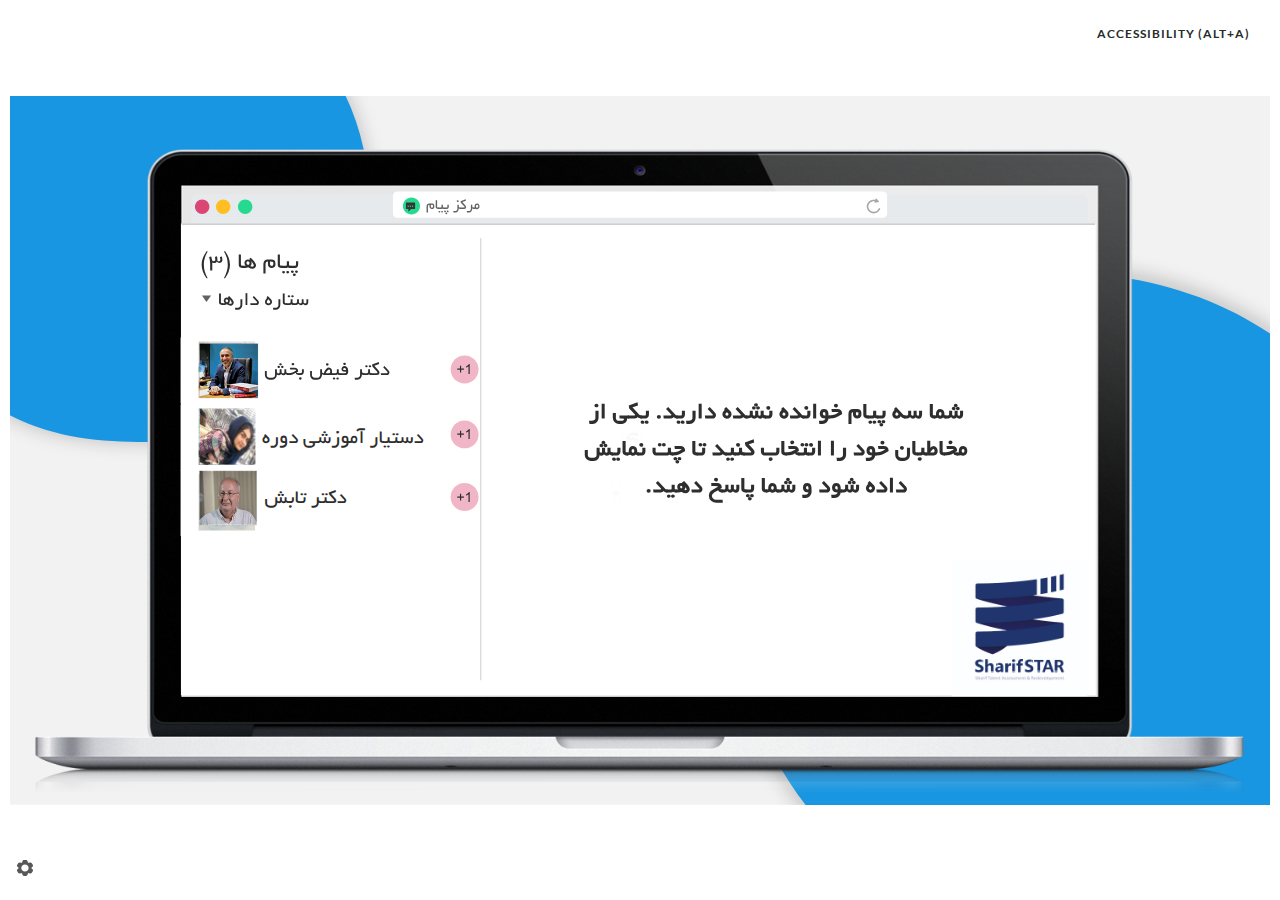
<file: index.html>
﻿<!doctype html>
<html lang="en-US">
<head>
  <meta charset="utf-8">
  <!-- Created using Storyline 360 - http://www.articulate.com  -->
  <!-- version: 3.71.29339.0 -->
  <title>&#1670;&#1578; &#1576;&#1575; &#1575;&#1587;&#1575;&#1578;&#1740;&#1583; &#1583;&#1608;&#1585;&#1607; &#1608; &#1583;&#1587;&#1578;&#1740;&#1575;&#1585; &#1570;&#1605;&#1608;&#1586;&#1588;&#1740;</title>
  <meta http-equiv="x-ua-compatible" content="IE=edge"/>
  <meta name="viewport" content="width=device-width,initial-scale=1,user-scalable=no,shrink-to-fit=no,minimal-ui"/>
  <meta name="apple-mobile-web-app-capable" content="yes"/>
  <style>
    html, body { height: 100%; padding: 0; margin: 0 }
    #app { height: 100%; width: 100%; }
  </style>

  <script>
    window.DS = {};
    window.globals = {
      DATA_PATH_BASE: '',
      HAS_FRAME: true,
      HAS_SLIDE: true,

      lmsPresent: false,
      tinCanPresent: false,
      cmi5Present: false,
      aoSupport: false,
      scale: 'noscale',
      captureRc: false,
      browserSize: 'optimal',
      bgColor: '#FFFFFF',
      features: 'AccessibleVideo,ConnectionMessages,FullScreenToggle,InsertSvgPicture,LayerPresentAsDialog,MultipleQuizTracking,UpdatedScrollingPanels,UpdatedThemeEditor',
      themeName: 'unified',
      preloaderColor: '#8C8C8C',
      suppressAnalytics: false,
      productChannel: 'stable',
      publishSource: 'storyline',
      aid: 'aid|fc229b52-edef-44cc-ace6-e8e687d53db4',
      cid: 'e4cc9aa4-b314-4153-87d9-739aa1fe4176',
      playerVersion: '3.71.29339.0',
      publishTimestamp: '2023-01-02T00:53:15.6073009Z',
      maxIosVideoElements: 10,
      connectionSettings: { message: 'You%20are%20offline.%20Trying%20to%20reconnect...', useDarkTheme: true },

      
      parseParams: function(qs) {
        if (window.globals.parsedParams != null) {
          return window.globals.parsedParams;
        }
        qs = (qs || window.location.search.substr(1)).split('+').join(' ');
        var params = {},
            tokens,
            re = /[?&]?([^=]+)=([^&]*)/g;

        while (tokens = re.exec(qs)) {
          params[decodeURIComponent(tokens[1]).trim()] =
            decodeURIComponent(tokens[2]).trim();
        }
        window.globals.parsedParams = params;
        return params;
      }

    };
  </script>
  <script>
    var isIe11 = ('ActiveXObject' in window || window.MSBlobBuilder != null)
      && window.msCrypto != null && !window.ActiveXObject;
    if (isIe11) {
      window.globals.unsupportedBrowser = true;
      document.write(atob('[base64]'));
    }
  </script>
  
  <script>window.THREE = { };</script>
  
</head>
<body style="background: #FFFFFF" class="cs-HTML theme-unified">
  <!-- 360 -->
  <script>!function(e){var i=/iPhone/i,o=/iPod/i,n=/iPad/i,t=/(?=.*\bAndroid\b)(?=.*\bMobile\b)/i,d=/Android/i,s=/(?=.*\bAndroid\b)(?=.*\bSD4930UR\b)/i,b=/(?=.*\bAndroid\b)(?=.*\b(?:KFOT|KFTT|KFJWI|KFJWA|KFSOWI|KFTHWI|KFTHWA|KFAPWI|KFAPWA|KFARWI|KFASWI|KFSAWI|KFSAWA)\b)/i,r=/IEMobile/i,h=/(?=.*\bWindows\b)(?=.*\bARM\b)/i,a=/BlackBerry/i,l=/BB10/i,p=/Opera Mini/i,f=/(CriOS|Chrome)(?=.*\bMobile\b)/i,u=/(?=.*\bFirefox\b)(?=.*\bMobile\b)/i,c=new RegExp("(?:Nexus 7|BNTV250|Kindle Fire|Silk|GT-P1000)","i"),w=function(e,i){return e.test(i)},A=function(e){var A=e||navigator.userAgent,v=A.split("[FBAN");if(void 0!==v[1]&&(A=v[0]),this.apple={phone:w(i,A),ipod:w(o,A),tablet:!w(i,A)&&w(n,A),device:w(i,A)||w(o,A)||w(n,A)},this.amazon={phone:w(s,A),tablet:!w(s,A)&&w(b,A),device:w(s,A)||w(b,A)},this.android={phone:w(s,A)||w(t,A),tablet:!w(s,A)&&!w(t,A)&&(w(b,A)||w(d,A)),device:w(s,A)||w(b,A)||w(t,A)||w(d,A)},this.windows={phone:w(r,A),tablet:w(h,A),device:w(r,A)||w(h,A)},this.other={blackberry:w(a,A),blackberry10:w(l,A),opera:w(p,A),firefox:w(u,A),chrome:w(f,A),device:w(a,A)||w(l,A)||w(p,A)||w(u,A)||w(f,A)},this.seven_inch=w(c,A),this.any=this.apple.device||this.android.device||this.windows.device||this.other.device||this.seven_inch,this.phone=this.apple.phone||this.android.phone||this.windows.phone,this.tablet=this.apple.tablet||this.android.tablet||this.windows.tablet,"undefined"==typeof window)return this},v=function(){var e=new A;return e.Class=A,e};"undefined"!=typeof module&&module.exports&&"undefined"==typeof window?module.exports=A:"undefined"!=typeof module&&module.exports&&"undefined"!=typeof window?module.exports=v():"function"==typeof define&&define.amd?define("isMobile",[],e.isMobile=v()):e.isMobile=v()}(this);
    window.isMobile.apple.tablet = window.isMobile.apple.tablet ||
      (navigator.platform === 'MacIntel' && navigator.maxTouchPoints > 1);
    window.isMobile.apple.device = window.isMobile.apple.device || window.isMobile.apple.tablet;
    window.isMobile.tablet = window.isMobile.tablet || window.isMobile.apple.tablet;
    window.isMobile.any = window.isMobile.any || window.isMobile.apple.tablet;
  </script>

  <div id="focus-sink" tabindex="-1"></div>

  <div id="preso"></div>
  <script>
    (function() {

      var classTypes = [ 'desktop', 'mobile', 'phone', 'tablet' ];

      var addDeviceClasses = function(prefix, testObj) {
        var curr, i;
        for (i = 0; i < classTypes.length; i++) {
          curr = classTypes[i];
          if (testObj[curr]) {
            document.body.classList.add(prefix + curr);
          }
        }
      };

      var params = window.globals.parseParams(),
          isDevicePreview = params.devicepreview === '1',
          isPhoneOverride = params.deviceType === 'phone' || (isDevicePreview && params.phone == '1'),
          isTabletOverride = (params.deviceType === 'tablet' || isDevicePreview) && !isPhoneOverride,
          isMobileOverride = isPhoneOverride || isTabletOverride;

      var deviceView = {
        desktop: !window.isMobile.any && !isMobileOverride,
        mobile: window.isMobile.any || isMobileOverride,
        phone: isPhoneOverride || (window.isMobile.phone && !isTabletOverride),
        tablet: isTabletOverride || window.isMobile.tablet
      };

      window.globals.deviceView = deviceView;
      window.isMobile.desktop = !window.isMobile.any;
      window.isMobile.mobile = window.isMobile.any;

      addDeviceClasses('view-', deviceView);

    })();
  </script>
  
  <script src='story_content/user.js' type=text/javascript></script>
  <div class="slide-loader"></div>

  <script>
    var doc = document, loader = doc.body.querySelector('.slide-loader'); [ 1, 2, 3 ].forEach(function(n) { var d = doc.createElement('div'); d.style.backgroundColor = window.globals.preloaderColor; d.classList.add('mobile-loader-dot'); d.classList.add('dot' + n); loader.appendChild(d); });
  </script>

  <div class="mobile-load-title-overlay" style="display: none">
    <div class="mobile-load-title">&#1670;&#1578; &#1576;&#1575; &#1575;&#1587;&#1575;&#1578;&#1740;&#1583; &#1583;&#1608;&#1585;&#1607; &#1608; &#1583;&#1587;&#1578;&#1740;&#1575;&#1585; &#1570;&#1605;&#1608;&#1586;&#1588;&#1740;</div>
  </div>

  <div class="mobile-chrome-warning"></div>

  
<style>
  .warn-connection-dialog {
    display: none;
    background: transparent;
    pointer-events: none;
    position: fixed;
    left: 0;
    top: 0;
    width: 100%;
    height: 100%;
    z-index: 999;
  }

  .warn-connection-content {
    border-radius: 4px;
    background: white;
    border: 1px solid #E7E7E7;
    color: #333333;
    box-shadow: 0 2px 4px rgba(0, 0, 0, 0.25);
    transition: all 150ms ease-out;
    position: absolute;
    white-space: nowrap;
  }

  .view-phone.is-landscape .warn-connection-content {
    left: 23px;
    bottom: 23px;
  }

  .view-tablet.is-landscape .warn-connection-content {
    left: 50%;
    top: 20px;
    transform: translateX(-50%);
  }

  .is-portrait .warn-connection-content {
    transform: translate(-50%, calc(-100% - 15px));
  }

  .warn-connection-content p {
    display: inline-block;
    margin: 0 8px 0 0;
    line-height: 33px;
    font-size: 11px;
  }

  .warn-connection-content svg {
    position: relative;
    vertical-align: middle;
    margin: 0 2px 2px 8px;
  }

  .view-desktop .warn-connection-content {
    left: 1.5em;
    bottom: 1.5em;
  }

  .view-desktop .warn-connection-content p {
    font-size: 1.1em;
  }

  .is-offline .warn-connection-dialog {
    display: block;
  }

  .is-offline .cs-panel * {
    pointer-events: none !important;
  }

  .is-offline .cs-panel {
    pointer-events: all !important;
  }

  .is-offline #nav-controls * {
    pointer-events: none !important;
  }

  .is-offline #nav-controls {
    pointer-events: all !important;
  }
</style>

<div class="warn-connection-dialog">
  <div class="warn-connection-content">
    <svg width="17" height="15" viewBox="0 0 17 15" xmlns="http://www.w3.org/2000/svg">
      <path fill="#8F0000" stroke="white" d="M16.07,12.98 L15.88,12.23 L9.51,1.21 C8.97,0.26,7.6,0.26,7.06,1.21 L0.69,12.23 C0.15,13.16,0.81,14.36,1.91,14.36 H14.65 C15.47,14.36,16.05,13.7,16.07,12.98 Z"/>
      <path fill="white" stroke="white" d="M8.58,5.5 C8.35,5.28,8.5,5.35,8.21,5.32 C8.09,5.35,7.97,5.49,7.96,5.67 C7.97,5.79,7.98,5.92,7.98,6.04 L7.98,6.04 C7.99,6.17,8,6.31,8.01,6.43 L8.01,6.44 C8.03,6.92,8.06,7.41,8.09,7.9 L8.09,7.9 C8.12,8.39,8.14,8.88,8.17,9.37 C8.17,9.39,8.18,9.42,8.2,9.44 C8.23,9.46,8.25,9.47,8.28,9.47 C8.31,9.47,8.34,9.46,8.35,9.44 C8.37,9.43,8.38,9.4,8.39,9.35 L8.39,9.34 C8.39,9.24,8.4,9.15,8.4,9.05 L8.4,9.05 C8.41,8.96,8.41,8.86,8.42,8.75 C8.43,8.44,8.45,8.12,8.47,7.81 L8.47,7.81 C8.49,7.49,8.51,7.18,8.53,6.87 C8.55,6.46,8.56,6.05,8.59,5.64 L8.6,5.62 C8.6,5.57,8.59,5.53,8.58,5.5 L8.21,5.32 Z"/>
      <circle fill="white" stroke="white" cx="8.3" cy="11.35" r="0.3"/>
    </svg>
    <p>You are offline. Trying to reconnect...</p>
  </div>
</div>

<script>
  (function() {
    window.DS.connection = {
      warningShown: false,
      assets: {},
      loadingAssetGroup: false,
      retryDelay: 500
    };

    // @TODO this is POC code and can be cleaned up a bit more if we move forward
    // with the feature



    // The `window.globals.features` variable must be set in `webpack.dev.config` when testing locally - it is not enough
    // to have it in the data - but it must be set there as well.
    var useConnectionMessages = window.AbortController != null &&
      window.location.protocol != 'file:' &&
      window.globals.features.indexOf('ConnectionMessages') != -1;

    window.DS.connection.useConnectionMessages = useConnectionMessages

    var assetCount = 0;
    var checkLoadedId;
    var connectionSettings = window.globals.connectionSettings;

    if (useConnectionMessages && connectionSettings != null) {
      var contentEl = document.querySelector('.warn-connection-content');
      var messageEl = contentEl.querySelector('p')

      if (connectionSettings.useDarkTheme) {
        contentEl.style.borderColor = '#BABBBA';
        contentEl.style.backgroundColor = '#282828';
        contentEl.style.color = '#FFFFFF';
      }

      if (connectionSettings.message != null) {
        messageEl.textContent = window.decodeURIComponent(connectionSettings.message);
      }
    }

    function checkAssetsReady() {
      for (var i in DS.connection.assets) {
        if (!DS.connection.assets[i].success) {
          return false;
        }
      }
      return true;
    }

    function stopAssetGroup() {
      if (!useConnectionMessages) { return; }

      assetCount = 0;

      DS.connection.oldAssetGroup = DS.connection.assets;
      DS.connection.assets = {};
      DS.connection.loadingAssetGroup = false;
      clearInterval(checkLoadedId);
    }

    function startAssetGroup() {
      if (!useConnectionMessages) { return; }
      var ticks = 0;
      clearInterval(checkLoadedId);
      checkLoadedId = setInterval(function() {
        var loaded = 0;
        if (assetCount === 0 && loaded === 0) {
          clearInterval(checkLoadedId);
          return;
        }

        for (var i in DS.connection.assets) {
          if (DS.connection.assets[i].success) {
            loaded++;
          }
        }

        if (assetCount === loaded && checkAssetsReady()) {
          for (var i in DS.connection.assets) {
            if (DS.connection.assets[i].action) {
              DS.connection.assets[i].action();
            }
          }
          hideWarning();
          stopAssetGroup();
        }
      }, 100)
    }

    function requiredAsset(url, action, retry, type) {
      if (!useConnectionMessages) { return; }
      if (DS.connection.assets[url]) { return; }

      DS.connection.assets[url] = {
        success: false, action: action, retry: retry, type: type
      };
      assetCount = Object.keys(DS.connection.assets).length;
      if (!DS.connection.loadingAssetGroup) {
        startAssetGroup();
      }
      DS.connection.loadingAssetGroup = true;
    }

    function assetLoaded(url) {
      if (!useConnectionMessages) { return; }
      if (DS.connection.assets[url]) {
        DS.connection.assets[url].success = true;
      }
    }

    function assetFailed(url) {
      if (!useConnectionMessages) { return; }
      if (!DS.connection.assets[url]) {
        if (/\.js$/.test(url)) {
          setTimeout(function() {
            if (DS.connection.lastSlideLoaded != null) {
              DS.connection.lastSlideLoaded();
            }
          }, DS.connection.retryDelay);
        }
        return;
      }
      if (!DS.connection.warningShown) { showWarning(); }
      if (DS.connection.assets[url].retry) {
        setTimeout(function() {
          if (!DS.connection.assets[url].success) {
            DS.connection.assets[url].retry()
          }
        }, DS.connection.retryDelay);
      }
    }

    function hideWarning() {
      document.body.classList.remove('is-offline');
      DS.connection.warningShown = false;
    }
    DS.connection.hideWarning = hideWarning

    function showWarning(btn) {
      document.body.classList.add('is-offline')
      DS.connection.warningShown = true;
      updateWarningPosition();
    }

    function updateWarningPosition() {
      if (!DS.connection.warningShown) {
        return;
      }

      var isPortrait = document.body.classList.contains('is-portrait');
      var warningEl = document.querySelector('.warn-connection-content');

      if (isPortrait) {
        var slide = document.querySelector('.primary-slide');
        var slideRect = slide.getBoundingClientRect();

        warningEl.style.top = `${slideRect.top}px`
        warningEl.style.left = `${slideRect.left + slideRect.width / 2}px`
      } else {
        warningEl.style.top = null;
        warningEl.style.left = null;
      }

      window.requestAnimationFrame(updateWarningPosition);
    }

    // these will all be noops if the feature flag isn't set in
    // the data and `window.globals.features`
    DS.connection.requiredAsset = requiredAsset;
    DS.connection.assetLoaded = assetLoaded;
    DS.connection.assetFailed = assetFailed;
    DS.connection.stopAssetGroup = stopAssetGroup;
    DS.connection.startAssetGroup = startAssetGroup;
  })();
</script>


  <script>
    
    if (window.autoSpider && window.vInterfaceObject) {
      document.querySelector('.mobile-load-title-overlay').style.display = 'none';
    }
  </script>

  

  <link rel="stylesheet" href="html5/data/css/output.min.css" data-noprefix/>
</body>
<script src="html5/lib/scripts/bootstrapper.min.js"></script>
</html>
</file>
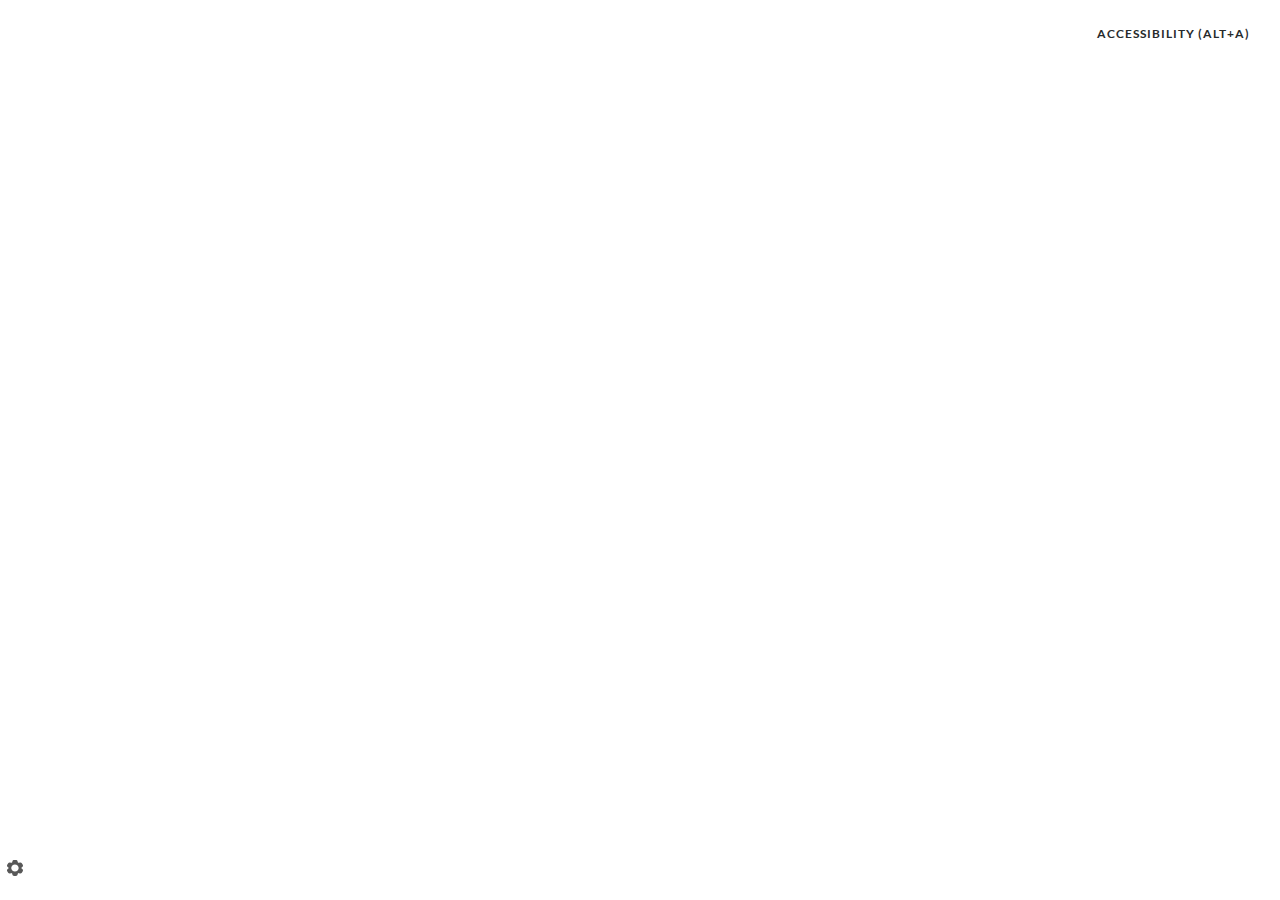
<file: index_lms.html>
<!doctype html>
<html lang="en-US">
<head>
  <meta charset="utf-8">
  <!-- Created using Storyline 360 - http://www.articulate.com  -->
  <!-- version: 3.71.29339.0 -->
  <title>&#1670;&#1578; &#1576;&#1575; &#1575;&#1587;&#1575;&#1578;&#1740;&#1583; &#1583;&#1608;&#1585;&#1607; &#1608; &#1583;&#1587;&#1578;&#1740;&#1575;&#1585; &#1570;&#1605;&#1608;&#1586;&#1588;&#1740;</title>
  <meta http-equiv="x-ua-compatible" content="IE=edge"/>
  <meta name="viewport" content="width=device-width,initial-scale=1,user-scalable=no,shrink-to-fit=no,minimal-ui"/>
  <meta name="apple-mobile-web-app-capable" content="yes"/>
  <style>
    html, body { height: 100%; padding: 0; margin: 0 }
    #app { height: 100%; width: 100%; }
  </style>

  <script>
    window.DS = {};
    window.globals = {
      DATA_PATH_BASE: '',
      HAS_FRAME: true,
      HAS_SLIDE: true,

      lmsPresent: true,
      tinCanPresent: false,
      cmi5Present: false,
      aoSupport: false,
      scale: 'noscale',
      captureRc: false,
      browserSize: 'optimal',
      bgColor: '#FFFFFF',
      features: 'AccessibleVideo,ConnectionMessages,FullScreenToggle,InsertSvgPicture,LayerPresentAsDialog,MultipleQuizTracking,UpdatedScrollingPanels,UpdatedThemeEditor',
      themeName: 'unified',
      preloaderColor: '#8C8C8C',
      suppressAnalytics: false,
      productChannel: 'stable',
      publishSource: 'storyline',
      aid: 'aid|fc229b52-edef-44cc-ace6-e8e687d53db4',
      cid: 'e4cc9aa4-b314-4153-87d9-739aa1fe4176',
      playerVersion: '3.71.29339.0',
      publishTimestamp: '2023-01-02T00:53:15.8381575Z',
      maxIosVideoElements: 10,
      connectionSettings: { message: 'You%20are%20offline.%20Trying%20to%20reconnect...', useDarkTheme: true },

      
      parseParams: function(qs) {
        if (window.globals.parsedParams != null) {
          return window.globals.parsedParams;
        }
        qs = (qs || window.location.search.substr(1)).split('+').join(' ');
        var params = {},
            tokens,
            re = /[?&]?([^=]+)=([^&]*)/g;

        while (tokens = re.exec(qs)) {
          params[decodeURIComponent(tokens[1]).trim()] =
            decodeURIComponent(tokens[2]).trim();
        }
        window.globals.parsedParams = params;
        return params;
      }

    };
  </script>
  <script>
    var isIe11 = ('ActiveXObject' in window || window.MSBlobBuilder != null)
      && window.msCrypto != null && !window.ActiveXObject;
    if (isIe11) {
      window.globals.unsupportedBrowser = true;
      document.write(atob('[base64]'));
    }
  </script>
  <script src="lms/scormdriver.js" charset="utf-8"></script>
  <script>window.THREE = { };</script>
  
</head>
<body style="background: #FFFFFF" class="cs-HTML theme-unified">
  <!-- 360 -->
  <script>!function(e){var i=/iPhone/i,o=/iPod/i,n=/iPad/i,t=/(?=.*\bAndroid\b)(?=.*\bMobile\b)/i,d=/Android/i,s=/(?=.*\bAndroid\b)(?=.*\bSD4930UR\b)/i,b=/(?=.*\bAndroid\b)(?=.*\b(?:KFOT|KFTT|KFJWI|KFJWA|KFSOWI|KFTHWI|KFTHWA|KFAPWI|KFAPWA|KFARWI|KFASWI|KFSAWI|KFSAWA)\b)/i,r=/IEMobile/i,h=/(?=.*\bWindows\b)(?=.*\bARM\b)/i,a=/BlackBerry/i,l=/BB10/i,p=/Opera Mini/i,f=/(CriOS|Chrome)(?=.*\bMobile\b)/i,u=/(?=.*\bFirefox\b)(?=.*\bMobile\b)/i,c=new RegExp("(?:Nexus 7|BNTV250|Kindle Fire|Silk|GT-P1000)","i"),w=function(e,i){return e.test(i)},A=function(e){var A=e||navigator.userAgent,v=A.split("[FBAN");if(void 0!==v[1]&&(A=v[0]),this.apple={phone:w(i,A),ipod:w(o,A),tablet:!w(i,A)&&w(n,A),device:w(i,A)||w(o,A)||w(n,A)},this.amazon={phone:w(s,A),tablet:!w(s,A)&&w(b,A),device:w(s,A)||w(b,A)},this.android={phone:w(s,A)||w(t,A),tablet:!w(s,A)&&!w(t,A)&&(w(b,A)||w(d,A)),device:w(s,A)||w(b,A)||w(t,A)||w(d,A)},this.windows={phone:w(r,A),tablet:w(h,A),device:w(r,A)||w(h,A)},this.other={blackberry:w(a,A),blackberry10:w(l,A),opera:w(p,A),firefox:w(u,A),chrome:w(f,A),device:w(a,A)||w(l,A)||w(p,A)||w(u,A)||w(f,A)},this.seven_inch=w(c,A),this.any=this.apple.device||this.android.device||this.windows.device||this.other.device||this.seven_inch,this.phone=this.apple.phone||this.android.phone||this.windows.phone,this.tablet=this.apple.tablet||this.android.tablet||this.windows.tablet,"undefined"==typeof window)return this},v=function(){var e=new A;return e.Class=A,e};"undefined"!=typeof module&&module.exports&&"undefined"==typeof window?module.exports=A:"undefined"!=typeof module&&module.exports&&"undefined"!=typeof window?module.exports=v():"function"==typeof define&&define.amd?define("isMobile",[],e.isMobile=v()):e.isMobile=v()}(this);
    window.isMobile.apple.tablet = window.isMobile.apple.tablet ||
      (navigator.platform === 'MacIntel' && navigator.maxTouchPoints > 1);
    window.isMobile.apple.device = window.isMobile.apple.device || window.isMobile.apple.tablet;
    window.isMobile.tablet = window.isMobile.tablet || window.isMobile.apple.tablet;
    window.isMobile.any = window.isMobile.any || window.isMobile.apple.tablet;
  </script>

  <div id="focus-sink" tabindex="-1"></div>

  <div id="preso"></div>
  <script>
    (function() {

      var classTypes = [ 'desktop', 'mobile', 'phone', 'tablet' ];

      var addDeviceClasses = function(prefix, testObj) {
        var curr, i;
        for (i = 0; i < classTypes.length; i++) {
          curr = classTypes[i];
          if (testObj[curr]) {
            document.body.classList.add(prefix + curr);
          }
        }
      };

      var params = window.globals.parseParams(),
          isDevicePreview = params.devicepreview === '1',
          isPhoneOverride = params.deviceType === 'phone' || (isDevicePreview && params.phone == '1'),
          isTabletOverride = (params.deviceType === 'tablet' || isDevicePreview) && !isPhoneOverride,
          isMobileOverride = isPhoneOverride || isTabletOverride;

      var deviceView = {
        desktop: !window.isMobile.any && !isMobileOverride,
        mobile: window.isMobile.any || isMobileOverride,
        phone: isPhoneOverride || (window.isMobile.phone && !isTabletOverride),
        tablet: isTabletOverride || window.isMobile.tablet
      };

      window.globals.deviceView = deviceView;
      window.isMobile.desktop = !window.isMobile.any;
      window.isMobile.mobile = window.isMobile.any;

      addDeviceClasses('view-', deviceView);

    })();
  </script>
  
  <script src='story_content/user.js' type=text/javascript></script>
  <div class="slide-loader"></div>

  <script>
    var doc = document, loader = doc.body.querySelector('.slide-loader'); [ 1, 2, 3 ].forEach(function(n) { var d = doc.createElement('div'); d.style.backgroundColor = window.globals.preloaderColor; d.classList.add('mobile-loader-dot'); d.classList.add('dot' + n); loader.appendChild(d); });
  </script>

  <div class="mobile-load-title-overlay" style="display: none">
    <div class="mobile-load-title">&#1670;&#1578; &#1576;&#1575; &#1575;&#1587;&#1575;&#1578;&#1740;&#1583; &#1583;&#1608;&#1585;&#1607; &#1608; &#1583;&#1587;&#1578;&#1740;&#1575;&#1585; &#1570;&#1605;&#1608;&#1586;&#1588;&#1740;</div>
  </div>

  <div class="mobile-chrome-warning"></div>

  
<style>
  .warn-connection-dialog {
    display: none;
    background: transparent;
    pointer-events: none;
    position: fixed;
    left: 0;
    top: 0;
    width: 100%;
    height: 100%;
    z-index: 999;
  }

  .warn-connection-content {
    border-radius: 4px;
    background: white;
    border: 1px solid #E7E7E7;
    color: #333333;
    box-shadow: 0 2px 4px rgba(0, 0, 0, 0.25);
    transition: all 150ms ease-out;
    position: absolute;
    white-space: nowrap;
  }

  .view-phone.is-landscape .warn-connection-content {
    left: 23px;
    bottom: 23px;
  }

  .view-tablet.is-landscape .warn-connection-content {
    left: 50%;
    top: 20px;
    transform: translateX(-50%);
  }

  .is-portrait .warn-connection-content {
    transform: translate(-50%, calc(-100% - 15px));
  }

  .warn-connection-content p {
    display: inline-block;
    margin: 0 8px 0 0;
    line-height: 33px;
    font-size: 11px;
  }

  .warn-connection-content svg {
    position: relative;
    vertical-align: middle;
    margin: 0 2px 2px 8px;
  }

  .view-desktop .warn-connection-content {
    left: 1.5em;
    bottom: 1.5em;
  }

  .view-desktop .warn-connection-content p {
    font-size: 1.1em;
  }

  .is-offline .warn-connection-dialog {
    display: block;
  }

  .is-offline .cs-panel * {
    pointer-events: none !important;
  }

  .is-offline .cs-panel {
    pointer-events: all !important;
  }

  .is-offline #nav-controls * {
    pointer-events: none !important;
  }

  .is-offline #nav-controls {
    pointer-events: all !important;
  }
</style>

<div class="warn-connection-dialog">
  <div class="warn-connection-content">
    <svg width="17" height="15" viewBox="0 0 17 15" xmlns="http://www.w3.org/2000/svg">
      <path fill="#8F0000" stroke="white" d="M16.07,12.98 L15.88,12.23 L9.51,1.21 C8.97,0.26,7.6,0.26,7.06,1.21 L0.69,12.23 C0.15,13.16,0.81,14.36,1.91,14.36 H14.65 C15.47,14.36,16.05,13.7,16.07,12.98 Z"/>
      <path fill="white" stroke="white" d="M8.58,5.5 C8.35,5.28,8.5,5.35,8.21,5.32 C8.09,5.35,7.97,5.49,7.96,5.67 C7.97,5.79,7.98,5.92,7.98,6.04 L7.98,6.04 C7.99,6.17,8,6.31,8.01,6.43 L8.01,6.44 C8.03,6.92,8.06,7.41,8.09,7.9 L8.09,7.9 C8.12,8.39,8.14,8.88,8.17,9.37 C8.17,9.39,8.18,9.42,8.2,9.44 C8.23,9.46,8.25,9.47,8.28,9.47 C8.31,9.47,8.34,9.46,8.35,9.44 C8.37,9.43,8.38,9.4,8.39,9.35 L8.39,9.34 C8.39,9.24,8.4,9.15,8.4,9.05 L8.4,9.05 C8.41,8.96,8.41,8.86,8.42,8.75 C8.43,8.44,8.45,8.12,8.47,7.81 L8.47,7.81 C8.49,7.49,8.51,7.18,8.53,6.87 C8.55,6.46,8.56,6.05,8.59,5.64 L8.6,5.62 C8.6,5.57,8.59,5.53,8.58,5.5 L8.21,5.32 Z"/>
      <circle fill="white" stroke="white" cx="8.3" cy="11.35" r="0.3"/>
    </svg>
    <p>You are offline. Trying to reconnect...</p>
  </div>
</div>

<script>
  (function() {
    window.DS.connection = {
      warningShown: false,
      assets: {},
      loadingAssetGroup: false,
      retryDelay: 500
    };

    // @TODO this is POC code and can be cleaned up a bit more if we move forward
    // with the feature



    // The `window.globals.features` variable must be set in `webpack.dev.config` when testing locally - it is not enough
    // to have it in the data - but it must be set there as well.
    var useConnectionMessages = window.AbortController != null &&
      window.location.protocol != 'file:' &&
      window.globals.features.indexOf('ConnectionMessages') != -1;

    window.DS.connection.useConnectionMessages = useConnectionMessages

    var assetCount = 0;
    var checkLoadedId;
    var connectionSettings = window.globals.connectionSettings;

    if (useConnectionMessages && connectionSettings != null) {
      var contentEl = document.querySelector('.warn-connection-content');
      var messageEl = contentEl.querySelector('p')

      if (connectionSettings.useDarkTheme) {
        contentEl.style.borderColor = '#BABBBA';
        contentEl.style.backgroundColor = '#282828';
        contentEl.style.color = '#FFFFFF';
      }

      if (connectionSettings.message != null) {
        messageEl.textContent = window.decodeURIComponent(connectionSettings.message);
      }
    }

    function checkAssetsReady() {
      for (var i in DS.connection.assets) {
        if (!DS.connection.assets[i].success) {
          return false;
        }
      }
      return true;
    }

    function stopAssetGroup() {
      if (!useConnectionMessages) { return; }

      assetCount = 0;

      DS.connection.oldAssetGroup = DS.connection.assets;
      DS.connection.assets = {};
      DS.connection.loadingAssetGroup = false;
      clearInterval(checkLoadedId);
    }

    function startAssetGroup() {
      if (!useConnectionMessages) { return; }
      var ticks = 0;
      clearInterval(checkLoadedId);
      checkLoadedId = setInterval(function() {
        var loaded = 0;
        if (assetCount === 0 && loaded === 0) {
          clearInterval(checkLoadedId);
          return;
        }

        for (var i in DS.connection.assets) {
          if (DS.connection.assets[i].success) {
            loaded++;
          }
        }

        if (assetCount === loaded && checkAssetsReady()) {
          for (var i in DS.connection.assets) {
            if (DS.connection.assets[i].action) {
              DS.connection.assets[i].action();
            }
          }
          hideWarning();
          stopAssetGroup();
        }
      }, 100)
    }

    function requiredAsset(url, action, retry, type) {
      if (!useConnectionMessages) { return; }
      if (DS.connection.assets[url]) { return; }

      DS.connection.assets[url] = {
        success: false, action: action, retry: retry, type: type
      };
      assetCount = Object.keys(DS.connection.assets).length;
      if (!DS.connection.loadingAssetGroup) {
        startAssetGroup();
      }
      DS.connection.loadingAssetGroup = true;
    }

    function assetLoaded(url) {
      if (!useConnectionMessages) { return; }
      if (DS.connection.assets[url]) {
        DS.connection.assets[url].success = true;
      }
    }

    function assetFailed(url) {
      if (!useConnectionMessages) { return; }
      if (!DS.connection.assets[url]) {
        if (/\.js$/.test(url)) {
          setTimeout(function() {
            if (DS.connection.lastSlideLoaded != null) {
              DS.connection.lastSlideLoaded();
            }
          }, DS.connection.retryDelay);
        }
        return;
      }
      if (!DS.connection.warningShown) { showWarning(); }
      if (DS.connection.assets[url].retry) {
        setTimeout(function() {
          if (!DS.connection.assets[url].success) {
            DS.connection.assets[url].retry()
          }
        }, DS.connection.retryDelay);
      }
    }

    function hideWarning() {
      document.body.classList.remove('is-offline');
      DS.connection.warningShown = false;
    }
    DS.connection.hideWarning = hideWarning

    function showWarning(btn) {
      document.body.classList.add('is-offline')
      DS.connection.warningShown = true;
      updateWarningPosition();
    }

    function updateWarningPosition() {
      if (!DS.connection.warningShown) {
        return;
      }

      var isPortrait = document.body.classList.contains('is-portrait');
      var warningEl = document.querySelector('.warn-connection-content');

      if (isPortrait) {
        var slide = document.querySelector('.primary-slide');
        var slideRect = slide.getBoundingClientRect();

        warningEl.style.top = `${slideRect.top}px`
        warningEl.style.left = `${slideRect.left + slideRect.width / 2}px`
      } else {
        warningEl.style.top = null;
        warningEl.style.left = null;
      }

      window.requestAnimationFrame(updateWarningPosition);
    }

    // these will all be noops if the feature flag isn't set in
    // the data and `window.globals.features`
    DS.connection.requiredAsset = requiredAsset;
    DS.connection.assetLoaded = assetLoaded;
    DS.connection.assetFailed = assetFailed;
    DS.connection.stopAssetGroup = stopAssetGroup;
    DS.connection.startAssetGroup = startAssetGroup;
  })();
</script>


  <script>
    
    if (window.autoSpider && window.vInterfaceObject) {
      document.querySelector('.mobile-load-title-overlay').style.display = 'none';
    }
  </script>

  

  <link rel="stylesheet" href="html5/data/css/output.min.css" data-noprefix/>
</body>
<script src="html5/lib/scripts/bootstrapper.min.js"></script>
</html>
</file>
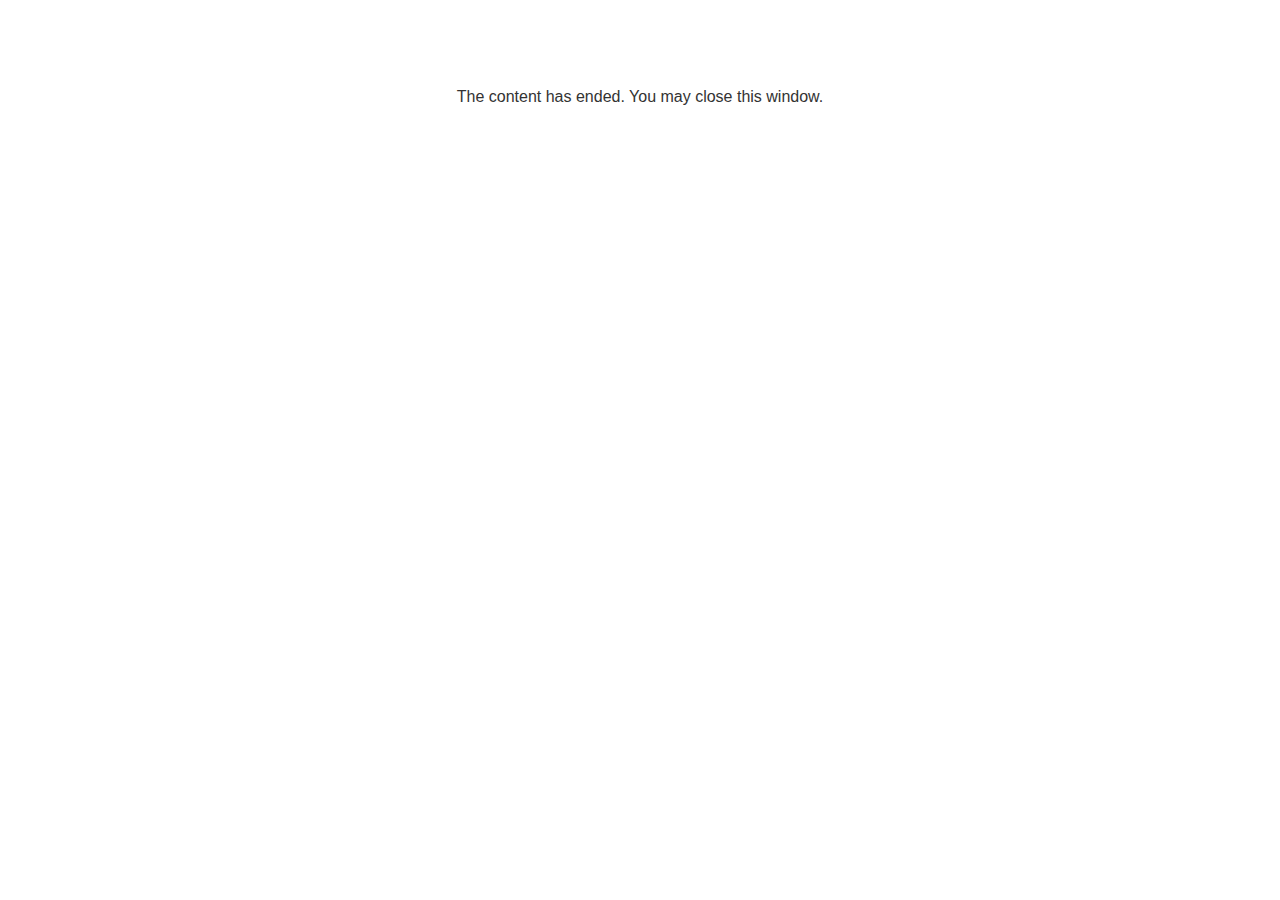
<file: lms/goodbye.html>
<!doctype html>
<html>
<body style="background-color: #ffffff;">

<p role="alert" style="color: #333333;font-family: Lato, articulate, tahoma, arial;font-size: medium;text-align: center;">
<br><br><br><br>
The content has ended. You may close this window.
</p>

</body>
</html>
</file>
